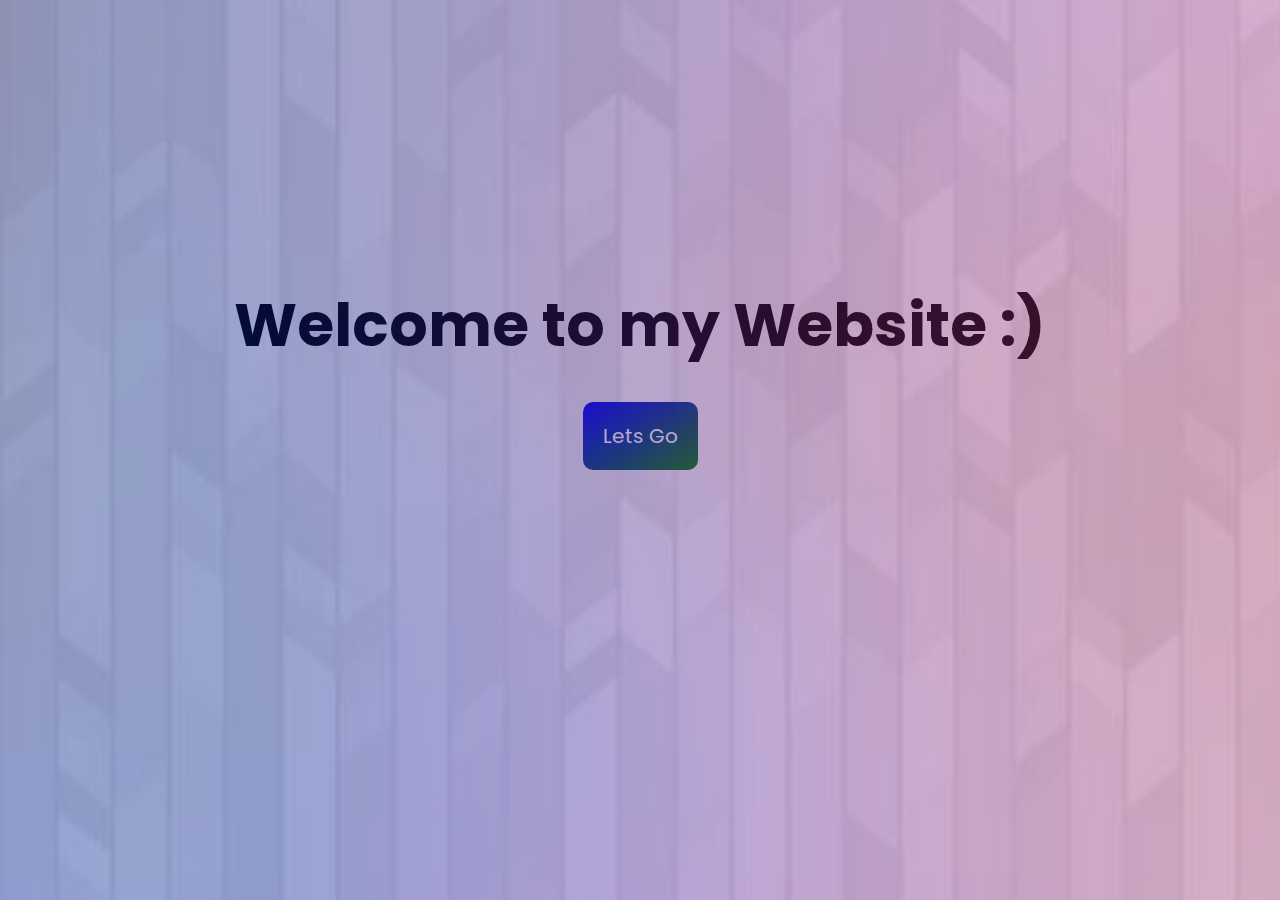
<file: index.html>
<!DOCTYPE html>
<html>
<head>

	<title>Santhosh Sivam-Website</title>
	<link rel="stylesheet" type="text/css" href="CSS/styles.css">
<link href="https://fonts.googleapis.com/css2?family=Sacramento&display=swap" rel="stylesheet">
<link href="https://fonts.googleapis.com/css2?family=Merienda:wght@700&family=Sacramento&display=swap" rel="stylesheet">
<link href="https://fonts.googleapis.com/css2?family=Roboto:ital,wght@1,300&display=swap" rel="stylesheet">
<link href="https://fonts.googleapis.com/css2?family=Roboto:wght@300&display=swap" rel="stylesheet">
<link href="https://fonts.googleapis.com/css2?family=Ubuntu:wght@400;500&display=swap" rel="stylesheet">
<link href="https://fonts.googleapis.com/css2?family=Poppins:wght@500&display=swap" rel="stylesheet">

<link  rel="icon" href="images/profile.png">

<meta charset="utf-8">
 <meta name="viewport" content="width=device-width, initial-scale=1.0">
</head>
<body>
	<div class="total-body">

<div class="homeimage">



			<div class="homeimage-container">
			<h1> Welcome to my Website :)</h1>
			<a href="front.html"> Lets Go</a> 


			</div>
			</div>
		</div>
</body>
</html>
</file>
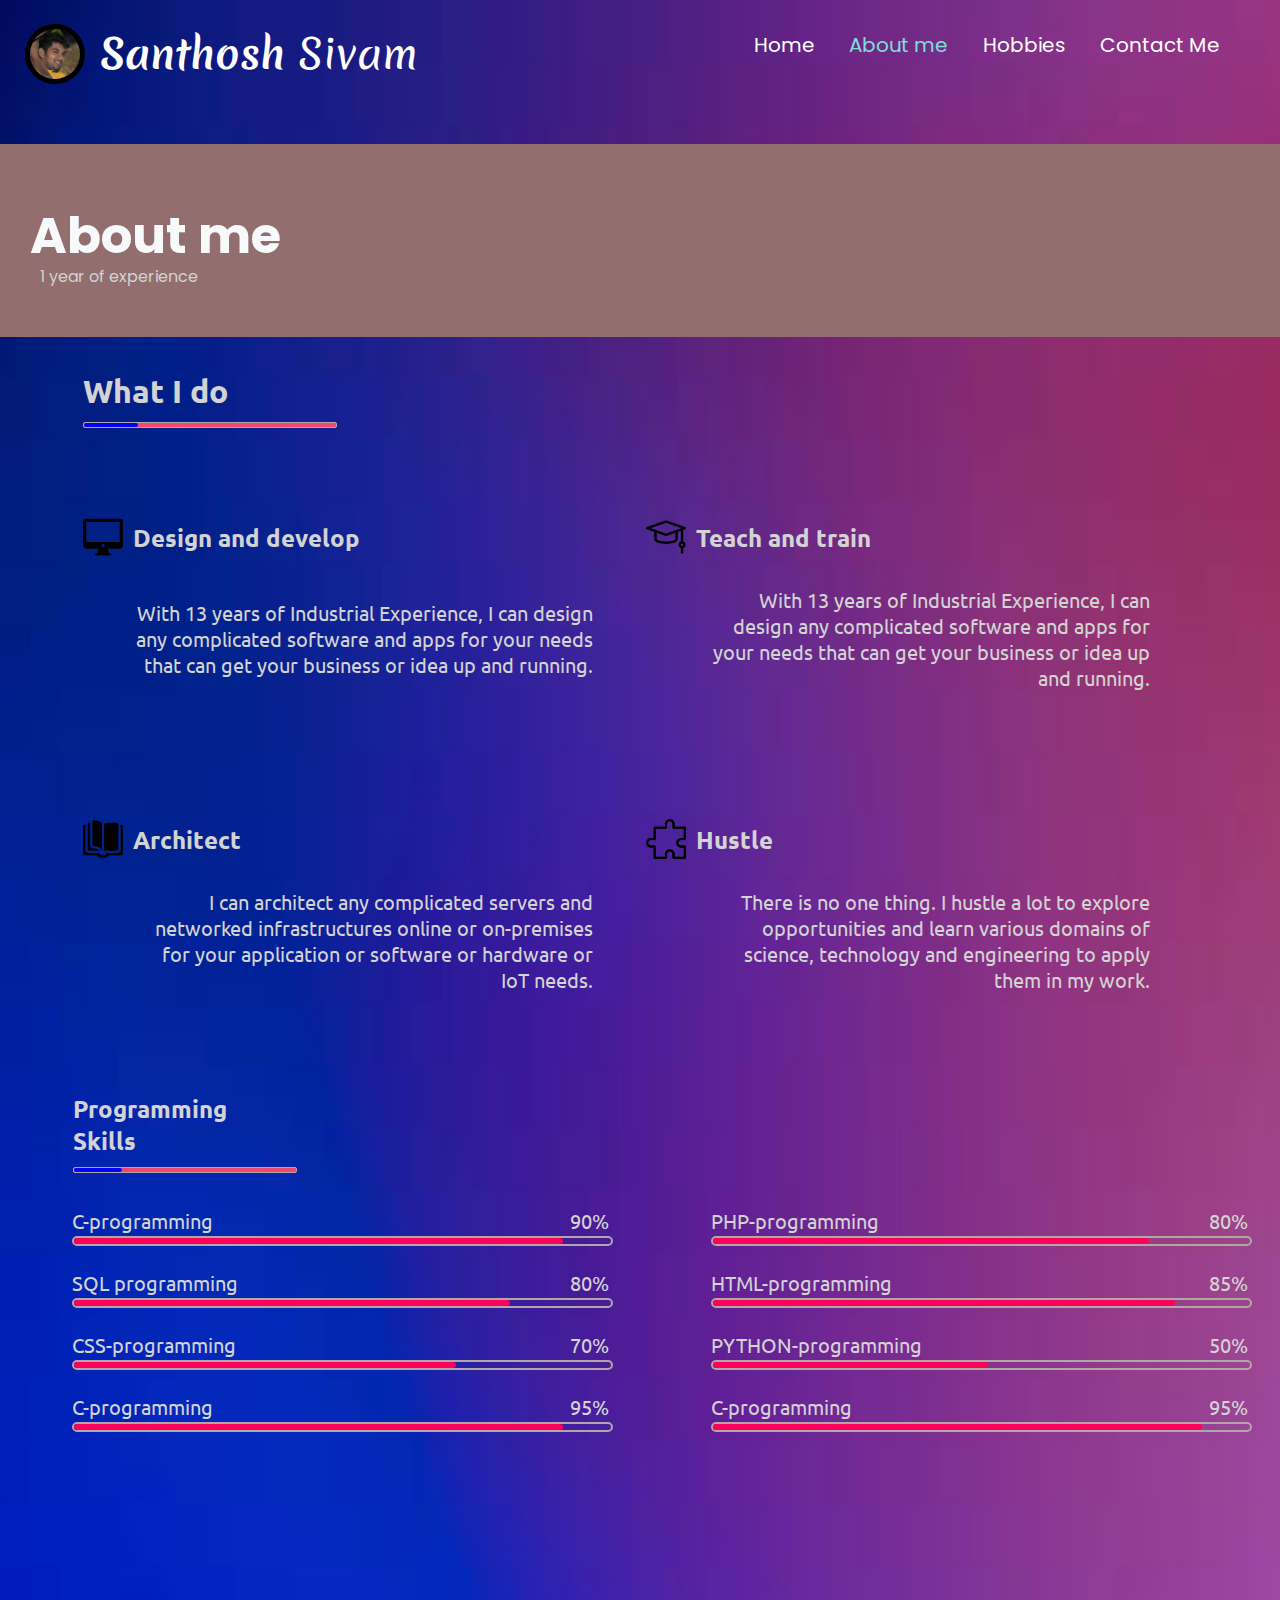
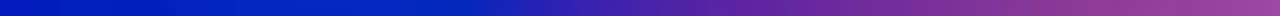
<file: About.html>
<!DOCTYPE html>
<html>
<head>
	<title>Santhosh Sivam-Website</title>
	<link rel="stylesheet" type="text/css" href="CSS/styles.css">
<link href="https://fonts.googleapis.com/css2?family=Sacramento&display=swap" rel="stylesheet">
<link href="https://fonts.googleapis.com/css2?family=Merienda:wght@700&family=Sacramento&display=swap" rel="stylesheet">
<link href="https://fonts.googleapis.com/css2?family=Roboto:ital,wght@1,300&display=swap" rel="stylesheet">
<link href="https://fonts.googleapis.com/css2?family=Ubuntu:wght@400;500&display=swap" rel="stylesheet">
<link href="https://fonts.googleapis.com/css2?family=Poppins:wght@500&display=swap" rel="stylesheet">
<link  rel="icon" href="images/profile.png">
<meta charset="utf-8">
<meta name="viewport" content="width=device-width, initial-scale=1.0">
</head>




<body>
	<div class="total-body">
	<div class="top-index">
				<ul>
					<li style="float:left;"><img style="border-radius:50%;border:5px solid black;margin-top:4px;margin-left: 15px; " src="images/profile.png" width="50px" height="50px"> </li>
					<li style="float:left;"><a class="topname" href="index.html" style="padding: 5px;font-size: 40px;"><strong> Santhosh </strong> Sivam </a></li>		
					<li ><a href="index.html"> Home</a></li>
					<li><a class="active" href="About.html"> About me</a></li>
					<li><a href="hobbies.html"> Hobbies</a></li>
					<li><a href="Contactme.html"> Contact Me</a></li>
				</ul>
	<div class="container">
	<div style="text-align: left;" class="sec-top">
		<h1>About me</h1>
		<p>1 year of experience</p>
	</div>	
	<table class="midd-table">
		<tr>
		<th ><h1 class="sec-midd-h1">What I do
				<div class="top-underline"> 
				<div class="underline">

				</div>
				</div>
			</h1>
		</th>
		</tr>
		<tr>
			<th><img src="images\imac.png" width="40px" height="40px"> <h2>Design and develop </h2></th>
			<th><img src="images\mortarboard.png" width="40px" height="40px"><h2>Teach and train</h2></th>
		</tr>
		<tr>
			<td>With 13 years of Industrial Experience, I can design any complicated software and apps for your needs that can get your business or idea up and running.</td>
			<td>With 13 years of Industrial Experience, I can design any complicated software and apps for your needs that can get your business or idea up and running.</td>
		</tr>
		<tr>
			<th><img src="images\open-book.png" width="40px" height="40px"><h2>Architect </h2></th>
			<th><img src="images\plugin.png" width="40px" height="40px"><h2>Hustle</h2></th>
		</tr>

		<tr>
			<td>
I can architect any complicated servers and networked infrastructures online or on-premises for your application or software or hardware or IoT needs.</td>
			<td>There is no one thing. I hustle a lot to explore opportunities and learn various domains of science, technology and engineering to apply them in my work.</td>
		</tr>
	</table>
	<table class="midd-sec-tab" style="width: 100%; ">
		<tr>
			<th><h2> Programming Skills
				<div class="top-underline"> 
				<div class="underline">

				</div>
				</div></h2></th>
			</tr>
			<tr>
			<td>
		
				C-programming <span> 90%</span>
				<div class="top-skills"> 
				<div class="c">

				</div>
				</div>
			</td>

			<td>
		
				PHP-programming <span> 80%</span>
				<div class="top-skills"> 
				<div class="php">

				</div>
				</div>
			</td>
		</tr>

			<tr>
			<td>
		
				SQL programming <span> 80%</span>
				<div class="top-skills"> 
				<div class="sql">

				</div>
				</div>
			</td>
			
			<td>
		
				HTML-programming <span> 85%</span>
				<div class="top-skills"> 
				<div class="html">

				</div>
				</div>
			</td>
		</tr>

			<tr>
			<td>
		
				CSS-programming <span> 70%</span>
				<div class="top-skills"> 
				<div class="css">

				</div>
				</div>
			</td>
			
			<td>
		
				PYTHON-programming <span> 50%</span>
				<div class="top-skills"> 
				<div class="python">

				</div>
				</div>
			</td>
		</tr>

			<tr>
			<td>
		
				C-programming <span> 95%</span>
				<div class="top-skills"> 
				<div class="c">

				</div>
				</div>
			</td>
			
			<td>
		
				C-programming <span> 95%</span>
				<div class="top-skills"> 
				<div class="c">

				</div>
				</div>
			</td>
		</tr>
		<tr>
			<td>
				<br><br><br><br><br>
			</td>
		</tr>
	</table>
</div>
</div>
	</body>
</html>
</file>
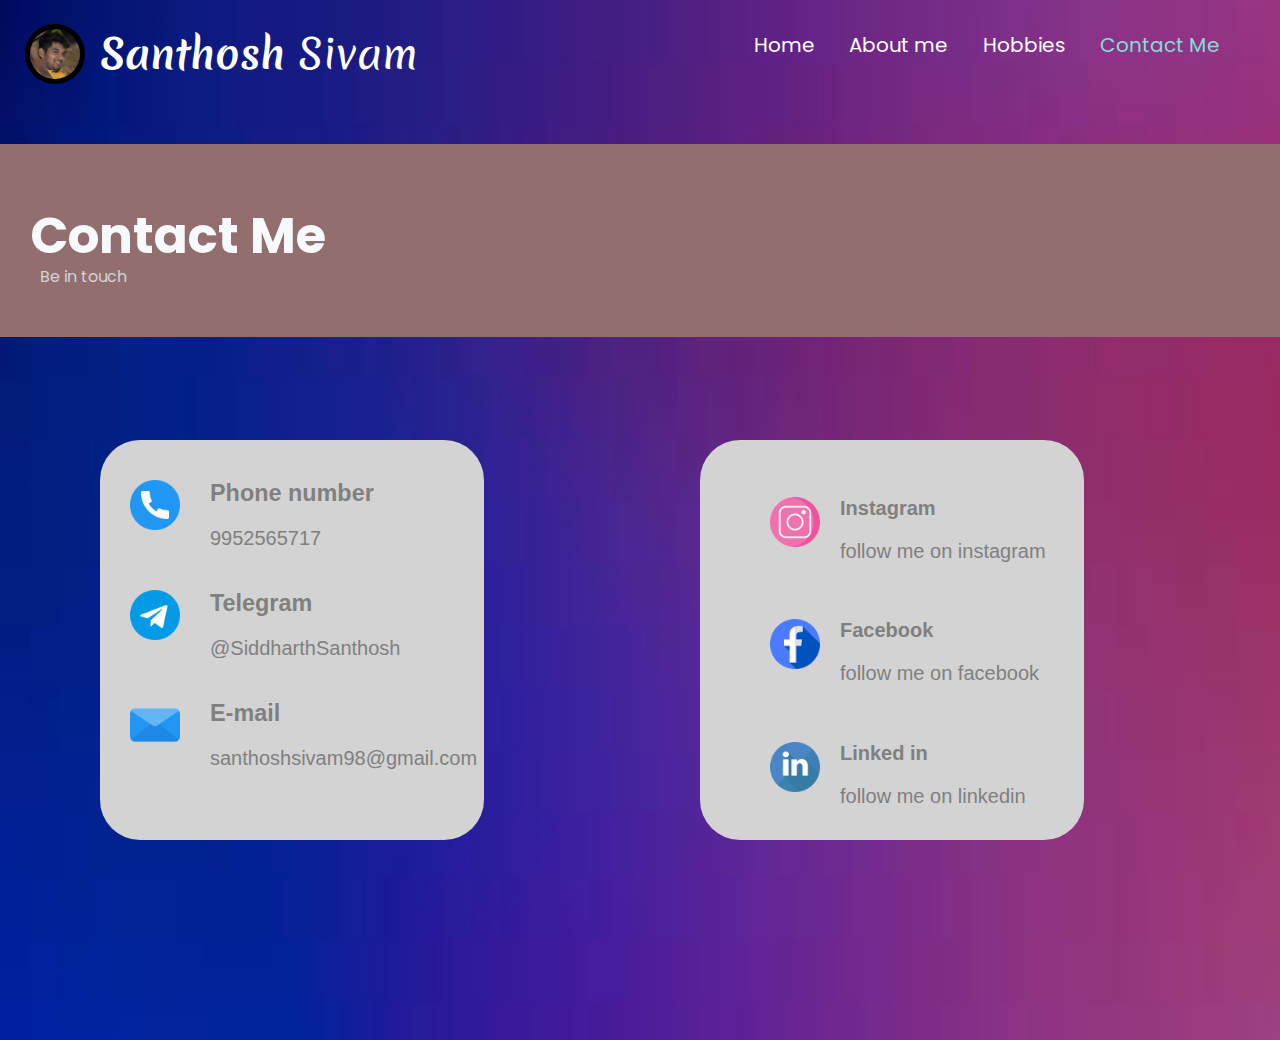
<file: Contactme.html>
<!DOCTYPE html>
<html>
<head>
	<title>Santhosh Sivam-Website</title>
	<link rel="stylesheet" type="text/css" href="CSS/styles.css">
<link href="https://fonts.googleapis.com/css4?family=Sacramento&display=swap" rel="stylesheet">
<link href="https://fonts.googleapis.com/css4?family=Merienda:wght@700&family=Sacramento&display=swap" rel="stylesheet">
<link href="https://fonts.googleapis.com/css4?family=Roboto:ital,wght@1,400&display=swap" rel="stylesheet">
<link href="https://fonts.googleapis.com/css2?family=Ubuntu:wght@400;500&display=swap" rel="stylesheet">
<link href="https://fonts.googleapis.com/css2?family=Poppins:wght@500&display=swap" rel="stylesheet">
<link  rel="icon" href="images/profile.png">
<meta charset="utf-8">
<meta name="viewport" content="width=device-width, initial-scale=1.0">
</head>
<body>
	<div class="total-body">
	<div class="top-index">
	<ul>
		<li style="float:left;"><img style="border-radius:50%;border:5px solid black;margin-top:4px;margin-left: 15px; " src="images/profile.png" width="50px" height="50px"> </li>
				<li style="float:left;"><a class="topname" href="front.html" style="padding: 5px;font-size: 40px;"><strong> Santhosh  </strong> Sivam </a></li>		
		<li ><a  href="front.html"> Home</a></li>
		<li><a href="About.html"> About me</a></li>
		<li><a  href="hobbies.html"> Hobbies</a></li>
		<li><a class="active" href="Contactme.html">  Contact Me</a></li>
		</div>
	</ul>
	<div class="sec-top">
		<h1>Contact Me</h1>
		<p>Be in touch</p>
		</div>

		<div class="contact-container">

			<div class="contact-form">
		
				<h3><img src="images\telephone.png" width="50px" height="50px"> Phone number</h3>
				<p>9952565717</p>
				<h3><img src="images\telegram.png" width="50px" height="50px"> Telegram</h3>
				<p>@SiddharthSanthosh</p>
				<h3> <img src="images\email.png" width="50px" height="50px">E-mail</h3>
				<p><a style="text-decoration: none;color:grey;" href="mailto:santhoshsivam98@gmail.com"> santhoshsivam98@gmail.com</a></p>
					</div>
					<div class="contact-form-2">
						<h4><a href="https://www.instagram.com/santhosh.siddharth/"><img src="images\instagram.png" width="50px" height="50px"></a>Instagram</h4>
						<p>follow me on instagram</p>

					<h4><a href="https://www.facebook.com/santhosh.siddhu.314/"> <img src="images\facebook.png" width="50px" height="50px"></a>Facebook</h4>
								<p>follow me on facebook</p>					
						<h4><a href="https://www.linkedin.com/in/santhosh-sivam-42a609160"> <img src="images\linkedin.png" width="50px" height="50px"></a>Linked in</h4>
						<p>follow me on linkedin</p>
					</div>


		</div>
</div>
</body>
</html>
</file>
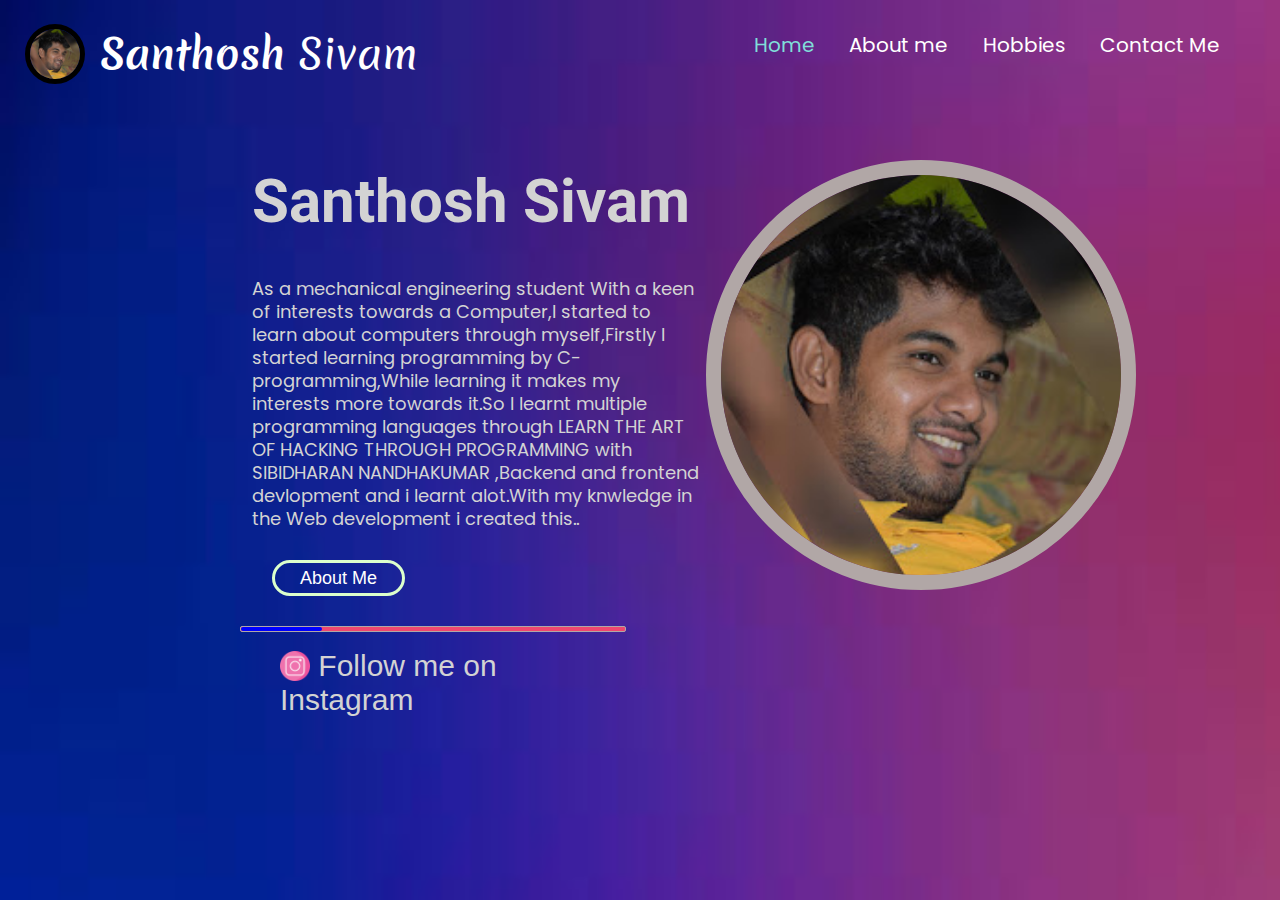
<file: front.html>
<!DOCTYPE html>
<html>
<head>
	<title>Santhosh Sivam-Website</title>
	<link rel="stylesheet" type="text/css" href="CSS/styles.css">
<link href="https://fonts.googleapis.com/css2?family=Sacramento&display=swap" rel="stylesheet">
<link href="https://fonts.googleapis.com/css2?family=Merienda:wght@700&family=Sacramento&display=swap" rel="stylesheet">
<link href="https://fonts.googleapis.com/css2?family=Roboto:ital,wght@1,300&display=swap" rel="stylesheet">
<link href="https://fonts.googleapis.com/css2?family=Roboto:wght@300&display=swap" rel="stylesheet">
<link href="https://fonts.googleapis.com/css2?family=Ubuntu:wght@400;500&display=swap" rel="stylesheet">
<link href="https://fonts.googleapis.com/css2?family=Poppins:wght@500&display=swap" rel="stylesheet">

<link  rel="icon" href="images/profile.png">
<meta charset="utf-8">
  <meta name="viewport" content="width=device-width, initial-scale=1.0">
</head>
<body>
	<div class="total-body">
		
	<div id="one" class="top-index">
	<ul>
		<li style="float:left;"><img style="border-radius:50%;border:5px solid black;margin-top:4px;margin-left: 15px; " src="images/profile.png" width="50px" height="50px"> </li>
				<li style="float:left;"><a class="topname" href="index.html" style="padding: 5px;font-size: 40px;"><strong> Santhosh  </strong> Sivam </a></li>		
		<li ><a class="active" href="front.html"> Home</a></li>
		<li><a href="About.html"> About me</a></li>
		<li><a href="hobbies.html"> Hobbies</a></li>
		<li><a href="Contactme.html"> Contact Me</a></li>
		</div>
	</ul>
		
		
	<div class="middle-img">
		<img src="images/profile.png" width="400px" height="400px">
	</div>
	<div class="middle-home">
	<h1 class="middle-h1">Santhosh Sivam</h1>
	<p>As a mechanical engineering student With a keen of interests towards a Computer,I started to learn about computers through myself,Firstly I started learning programming by C-programming,While learning it makes my interests more towards it.So I learnt multiple programming languages through LEARN THE ART OF HACKING THROUGH PROGRAMMING with SIBIDHARAN NANDHAKUMAR ,Backend and frontend devlopment and i learnt alot.With my knwledge in the Web development i created this..</p>
	<div class="middle-bottom">
		<a href="about.html">About Me</a>
	</div>
	</div>
			<div class="insta">
					<div class="top-underline"> 
				<div class="underline">

				</div>
				</div>
			<a href="https://www.instagram.com/santhosh.siddharth/"><img  src="images/instagram.png" width="30px" height="30px"> Follow me on Instagram 
			
				</a>

		</div>
</div>
</body>
</html>
</file>
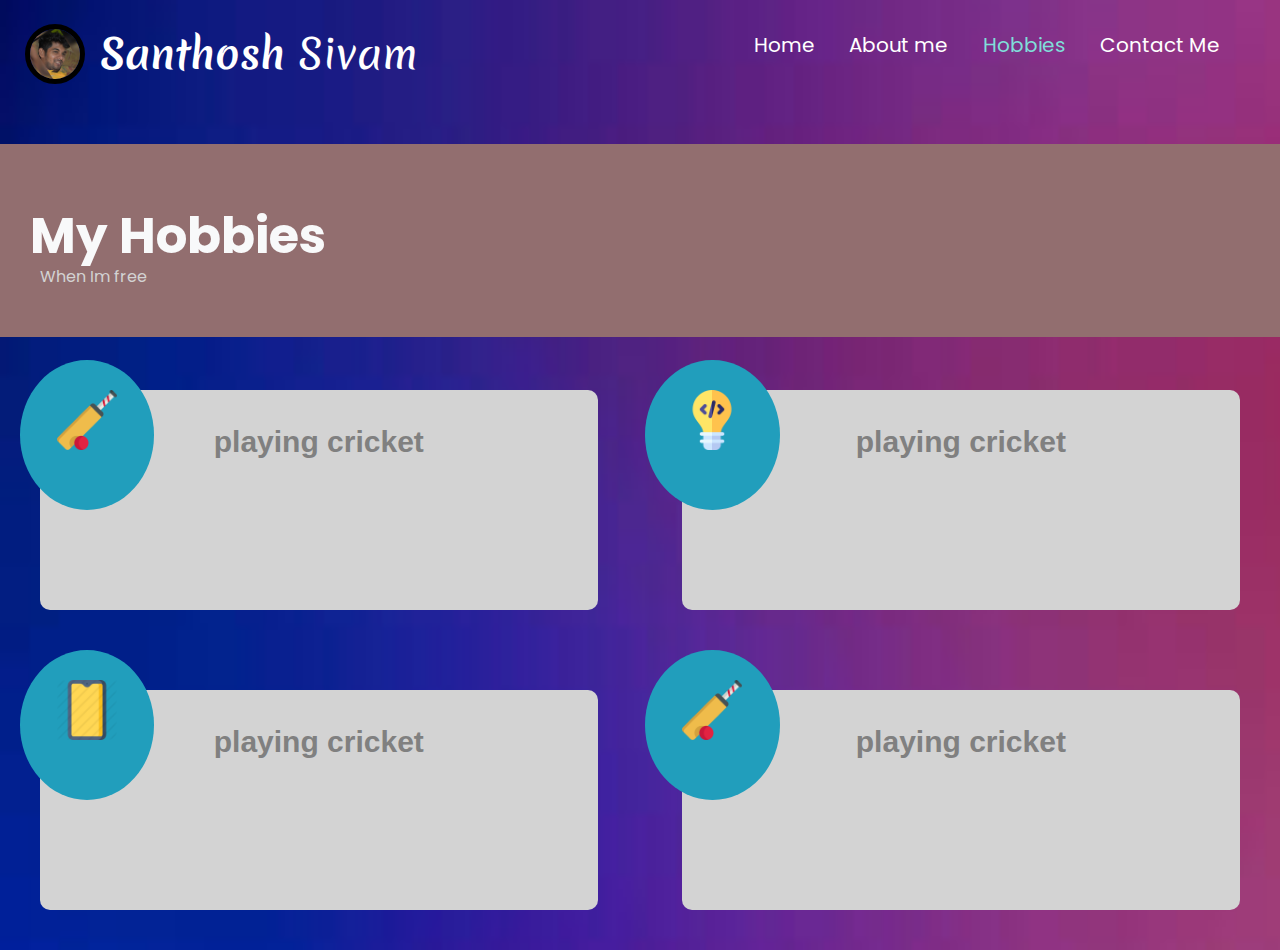
<file: hobbies.html>
<!DOCTYPE html>
<html>
<head>
	<title>Santhosh Sivam-Website</title>
	<link rel="stylesheet" type="text/css" href="CSS/styles.css">
<link href="https://fonts.googleapis.com/css2?family=Sacramento&display=swap" rel="stylesheet">
<link href="https://fonts.googleapis.com/css2?family=Merienda:wght@700&family=Sacramento&display=swap" rel="stylesheet">
<link href="https://fonts.googleapis.com/css2?family=Roboto:ital,wght@1,200&display=swap" rel="stylesheet">
<link href="https://fonts.googleapis.com/css2?family=Ubuntu:wght@400;500&display=swap" rel="stylesheet">
<link href="https://fonts.googleapis.com/css2?family=Poppins:wght@500&display=swap" rel="stylesheet">
<link  rel="icon" href="images/profile.png">
<meta charset="utf-8">
  <meta name="viewport" content="width=device-width, initial-scale=1.0">
</head>
<body>
	<div class="total-body">
	<div class="top-index">
	<ul>
		<li style="float:left;"><img style="border-radius:50%;border:5px solid black;margin-top:4px;margin-left: 15px; " src="images/profile.png" width="50px" height="50px"> </li>
				<li style="float:left;"><a class="topname" href="index.html" style="padding: 5px;font-size: 40px;"><strong> Santhosh  </strong> Sivam </a></li>		
		<li ><a  href="index.html"> Home</a></li>
		<li><a href="About.html"> About me</a></li>
		<li><a class="active" href="hobbies.html"> Hobbies</a></li>
		<li><a href="Contactme.html">  Contact Me</a></li>
		</div>
	</ul>
	<div class="sec-top">
		<h1>My Hobbies</h1>
		<p>When Im free</p>
	</div>
	<div class="hobbies-midd-container">
		<div class="hobby">

			<h2>playing cricket</h2>
				<div class="hobby-1">
			<img src="images/cricket.png" width="60px" height="60px">
			</div>

			
		</div>
		<div class="hobby">
			<h2>playing cricket</h2>
			<div class="hobby-2">
			<img src="images/coding.png" width="60px" height="60px">
			</div>
		</div>
		<div class="hobby">
			<h2>playing cricket</h2>
					<div class="hobby-3">
			<img src="images/mobile.png" width="60px" height="60px">
			</div>
		</div>
		
		<div class="hobby">
			<h2>playing cricket</h2>
					<div class="hobby-4">
			<img src="images/cricket.png" width="60px" height="60px">
			</div>
		</div>
		
		


	</div>
</div>
</body>
</html>
</file>
<file: CSS/styles.css>
@media only screen and (max-width: 600px) {
	body{
	text-align: center;
	margin: 0;
	font-family:sans-serif;
	background-image: url("../images/background.png");
	background-color: #33415c;
	color: #f7fff7;
	background-size: 130% 130%;
	background-repeat: no-repeat;
	font-size: 10px;	
	}

  * {
    box-sizing: border-box;
  }
 
  .homeimage{

	width: 100%;
	height:200vh;
	display:block;
	background-image: url("../images/superman.png");
	background-size: cover;
	background-repeat: no-repeat;
	opacity: 0.6;
}
.homeimage-container{
	text-align: center;
	padding-top: 4em;
	color: black;
	opacity: 1;
	font-size: 20px;
	font-family: 'Poppins', sans-serif;

}
.homeimage-container h1{
	opacity: 1;

}
.homeimage-container a{
	text-decoration: none;
	padding: 15px;
	color: white;
	background-image:linear-gradient(to right bottom,blue,green);
	font-family: 'Poppins', sans-serif;
	border-radius: 10px;
	transition: 1s;
	font-size: 10px;
	opacity: 1;
}
.homeimage-container a:hover{
	background-image:linear-gradient(to right bottom,red,blue);
}

.total-body{
	margin:0;
	padding:0;
	animation-name:total-body;
	animation-duration: 1s; 
}
@keyframes total-body{
	from{transform:skew(-90deg,-90deg);}
	to{transform: skew(0deg.0deg);}
}
.middle-img img {
	border-radius: 50%;	
border: 10px solid #b1a7a6;
width: 250px;
height: 250px;
}
.middle-h1{
	font-size: 60px;
	font-family: 'Roboto', sans-serif;
}
.middle-home p{
	padding: 10px;
	font-family: 'Poppins', sans-serif;
}


.middle-bottom{
		padding-top:20px;
		padding-bottom:20px;
}
.middle-bottom a{
	margin:0 20px;
	padding:5px 25px;
	color:white;
	text-decoration: none;
	border-radius: 20px;
	border:3px solid #dcffcc;
	
}
.middle-bottom a:hover{
	transition: 0.8s ease;
	background-color: #dcffcc;
	color:grey;
}
.insta a{
	padding:10px;
	text-decoration: none;
	font-size: 20px;
	color:lightgrey;	
}

.insta{
	padding:10px;
}
.top-underline{
	margin-top: 10px;
	border:1px solid #b1a7a6;
	display: block;
	width: 100%;
	border-radius: 2px;	
	background-color: #ef476f;
}
.underline{
	padding: 2px;
	background-color:blue;
	border-radius:2px;
	display: block;
	width: 20%;
}
.insta img{
	bottom:0;
	position: relative;
	bottom:-5px;

}

li a{
	display: block;
	padding:8px;
	padding-top:10px;
	text-decoration: none;
	color:white;
	font-size: 8px;
	font-family: 'Poppins', sans-serif;
	}
ul{	
	text-align: right;
	margin:0; 
	padding: 20px 20px 40px 10px;
	display: block;
	list-style-type: none;
}

li{	
	display: inline-block;
	margin-right: 5px;
	}
	li .active{
	color:#80ded9;
}
li a:hover:not(.active){
	color:lightgrey;
}
.topname{
	display: none;
}

.sec-top{
	width: 115%;
	padding:20px;
	padding-top: 20px;
	background-color:#926e6f;
	font-family: 'Poppins', sans-serif;
	text-align: left;
}
.sec-top h1{
	font-size: 30px;
	color:#f8f9fa;

}
.sec-top p{
	color:#f8f9fa;
}
.midd-table{
	padding-left: 15px;
	text-align: left;
	display: block;
	font-family: 'Ubuntu', sans-serif;
}
.midd-table th{
	border-spacing:10px;
	 font-size: 13px;
	font-family: 'Ubuntu', sans-serif;
	animation-name:midd-table-th;
	animation-duration:2s;

}

@keyframes midd-table-th{
	from{transform:translate(400px);}
	to{transform: translate(0px);}
}
.midd-table td{
	padding:10px;
	padding-top:10px;
	border-spacing: 50px;
	font-size: 10px;
}
 .sec-midd-h1 {
	margin:0;
	padding: 0;
	padding-bottom: 10px;
	width:45%;
	font-size: 20px;
	display: inline-block;
	animation-name:sec-midd-h1;
	animation-duration:2s;

}
th img{
	display: block;
	margin-top: 20px;
	position: relative;
	top: 55px;
	padding: 0;
}
th h2{
	position: relative;
	left:50px
}
.midd-sec-tab{
	width: 90%;
	font-family: 'Ubuntu', sans-serif;	

}
.midd-sec-tab td{
	padding: 10px 40px 10px 30px;
	width:50%;
	line-height:30px;
	font-size: 10px;
	text-align: left;

}		
.midd-sec-tab th h2{
	border-spacing: 10px 10px;
	text-align: left;
	width: 70%;
	font-size: 14px;
}
.midd-sec-tab th {
	float: left;
}
.c{
	padding: 3px;
	background-color:#ff005c;
	border-radius:5px;
	display: block;
	width: 90%;
}		
.top-skills{
	border:2px solid #b1a7a6;
	display: block;
	width: 100%;
	border-radius: 5px;
}
span{
	float: right;
}
.php{
	padding: 3px;
	background-color:#ff005c;
	border-radius:5px;
	display: block;
	width: 80%;
}
.sql{
	padding: 3px;
	background-color:#ff005c;
	border-radius:5px;
	display: block;
	width: 80%;
}
.html{
	padding: 3px;
	background-color:#ff005c;
	border-radius:5px;
	display: block;
	width: 85%;
}
.css{
	padding: 3px;
	background-color:#ff005c;
	border-radius:5px;
	display: block;
	width: 70%;
}
.python{
	padding: 3px;
	background-color:#ff005c;
	border-radius:5px;
	display: block;
	width: 50%;
}
.top-underline{
	margin-top: 10px;
	border:1px solid #b1a7a6;
	display: block;
	width: 100%;
	border-radius: 2px;	
	background-color: #ef476f;
}
.underline{
	padding: 2px;
	background-color:blue;
	border-radius:2px;
	display: block;
	width: 20%;
}
.hobbies-midd-container{
	width: 100%;
	
}
.hobby img{
	padding-top: 20px;
}
.hobby{
	width: 80%;
	height: 200px;
	padding:10px;
	font-size: 20px;
	background-color: lightgrey; 
	display: inline-block;
	color: grey;
	margin: 40px;
	border-radius: 10px;
	text-align: center;

}

.hobby-1{
	width: 30%;
	height: 50%;
	border-radius:47%;
	background-color:#219ebc;
	display: inline-block;
	animation-name: hobby;
	animation-duration:2s;

}
.hobby-2{
	width: 30%;
	height: 50%;
	border-radius:47%;
	background-color:#219ebc;
	display: inline-block;
	animation-name: hobby;
	animation-duration:2s;

}
.hobby-3{
	width: 30%;
	height: 50%;
	border-radius:47%;
	background-color:#219ebc;
	display: inline-block;
	animation-name: hobby;
	animation-duration:2s;

}

.hobby-4{
	width: 30%;
	height: 50%;
	border-radius:47%;
	background-color:#219ebc;
	display: inline-block;
	animation-name: hobby;
	animation-duration:2s;

}
.hobby-1,.hobby-2,.hobby-3,.hobby-4{
	margin-top: 30px;
	position:relative;
	top:-150px;
	left: -130px;

}

@keyframes hobby{
	from{transform: translateY(-200px);}
	to{transform: translateY(0px);}
}

/*thissssss*/






.contact-container{
	width: 100%;
	height: 700px;
	color: white;

}
.contact-form{
	margin-left: 70px;
	width: 70%;background-color: lightgrey;
	border-radius: 40px;
	color: grey;
	font-size: 15px;height: 350px;
	animation-name:contact-form;
	animation-duration: 2s;
}
@keyframes contact-form{
	from{transform: translate(200px);}
	to{transform: translate(0px);}
}
.contact-form p{
		margin:0;
}
.contact-form h3{
margin-left: 10px;
	margin-bottom: 10px;
	margin-top: 40px;
	padding-top: 30px;
	font-size: 13px;
}
.contact-form-2{
	margin-top: 60px;
	margin-left: 70px;
	width: 70%;
	height: 300px;
	background-color: lightgrey;
	color: grey;
	font-size: 13px;
	border-radius: 40px;
	animation-name:contact-form-2;
	animation-duration: 2s;
}
.contact-form img{
	margin:-10px 0px 0px 20px;
	float: left;
}

.contact-form-2 img{
	margin:-10px 0px 0px 20px;
	float: left;
}
@keyframes contact-form-2{
	from{transform: translate(-200px);}
	to{transform: translate(0px);}
}
.contact-form-2 h4{
	display: block;
	padding-top: 40px;
	margin-bottom: 0;
	padding-bottom: 0;
	font-size: 13px;
	}



}
@media only screen and (min-width: 600px) {

body{
	margin: 0;
	font-family:sans-serif;
	background-color: #5e6472;
	color: lightgrey;
	background-image: url("../images/background.png");
	background-size: 250vh 300vh;
	background-repeat: no-repeat;	
	}
.total-body{
	margin:0;
	padding:0;
	animation-name:total-body;
	animation-duration: 1s; 
}
.homeimage{
	width: 100%;
	height: 100vh;
	display:block;
	background-image: url("../images/superman.png");
	background-size: cover;
	background-repeat: no-repeat;
	opacity: 0.6;

}
.homeimage-container{
	text-align: center;
	padding-top: 8em;
	color: black;
	opacity: 1;
	font-size: 30px;
	font-family: 'Poppins', sans-serif;

}
.homeimage-container h1{
	opacity: 1;
}
.homeimage-container a{
	text-decoration: none;
	padding: 20px;
	color: white;
	background-image:linear-gradient(to right bottom,blue,green);
	font-family: 'Poppins', sans-serif;
	border-radius: 10px;
	transition: 1s;
	font-size: 20px;
	opacity: 1;
}
.homeimage-container a:hover{
	background-image:linear-gradient(to right bottom,red,blue);
}
@keyframes total-body{
	from{transform:skew(-90deg,-90deg);}
	to{transform: skew(0deg.0deg);}
}

middle-h1{
	margin: 0;
	padding: 0;
	display: block;
	font-size: 40px;
}
 .top-name{
float: left;
font-size: 40px;!important
animation-name: example;
animation-duration: 4s;
animation-iteration-count: infinite;
}

ul{	
	margin:0; 
	padding: 20px 40px 40px 10px;
	display: block;
	list-style-type: none;
}
li{
	display: inline-block;
	margin-right: 10px;
	}
.top-index{
	width: 100%;	
	display: block;
	text-align: right;
	padding-right: 40px;
}

li a{
	display: block;
	padding:10px;
	text-decoration: none;
	color:white;
	font-size: 20px;
	font-family: 'Poppins', sans-serif;
	}
li .topname{
	display: block;
	padding:10px;
	text-decoration: none;
	animation-name:example;
	border-radius: 30px;
	font-family: 'Merienda', cursive;
	animation-duration: 6s;
	animation-iteration-count: infinite;

}

@keyframes example {
  0%   {color:white;}
  20%  {color:#bcb8b1; }
  40%  {color:#ff005c;}
  60%  {color:#ff6b6b;}
  80% {color:#2ec4b6;}
  100% {color:#ef476f;}
}
li .active{
	color:#80ded9;
}
li a:hover:not(.active){
	color:lightgrey;
}
.middle-home{
	padding-bottom: 5em;
	position:absolute;
	width: 35%;
	left: 14em;
	top: 7em;
	font-size: 18px;
	animation-name: middle;
	animation-duration: 2s;
	animation-delay: 0.1s;
}
@keyframes middle{
	from{transform:translate(200px);}
	to{transform: translate(0px);}
}

.middle-img:hover{
	transition: 0.5s;
		transform:translate(5px,5px);
		cursor: pointer;

}
.middle-h1{
	font-size: 60px;
	font-family: 'Roboto', sans-serif;
}
.middle-home p{
	font-family: 'Poppins', sans-serif;
}
.middle-img{
	border-radius: 50%;
	position: absolute;
	right: 9em;
	top:10em;
	animation-name: middle-img;
	animation-duration: 2s;
}

.middle-img img {
	border-radius: 50%;	
border: 15px solid #b1a7a6;
}
.middle-home p{
	line-height:23px;
}
.middle-bottom{
		padding-top:20px;
		padding-bottom:20px;
}
.middle-bottom a{
	margin:0 20px;
	padding:5px 25px;
	color:white;
	text-decoration: none;
	border-radius: 20px;
	border:3px solid #dcffcc;
	
}
.middle-bottom a:hover{
	transition: 0.8s ease;
	background-color: #dcffcc;
	color:grey;
}
.insta a{
	padding:10px;
	text-decoration: none;
	font-size: 30px;
	color:lightgrey;	
	position: absolute;
	top:30px;
	left:40px;
}
.insta img{
	bottom:0;
	position: relative;
	bottom:-5px;
}
.insta{
	padding:10px;
	position: relative;
	top: 31em;
	left: 230px;
	width:30%;
}
.sec-top{
	width: 100%;
	padding:30px;
	padding-top: 20px;
	background-color:#926e6f;
	position: absolute;
	top:9em;
	font-family: 'Poppins', sans-serif;
}
.sec-top h1{
	font-size: 50px;
	color:#f8f9fa;

}
.sec-top p{
	position: absolute;
	left: 40px;
	top:6.5em;
}
.midd-table{
	padding-left: 30px;
	position:absolute;
	top: 23em;
	left: 50px;
	width: 90%;
	display: block;
	font-family: 'Ubuntu', sans-serif;
}
.midd-table th{
	border-spacing:0;
	text-align: left; 
	font-family: 'Ubuntu', sans-serif;
	animation-name:midd-table-th;
	animation-duration:2s;

}

@keyframes midd-table-th{
	from{transform:translate(400px);}
	to{transform: translate(0px);}
}
.midd-table td{
	padding:50px;
	padding-top:10px;
	border-spacing: 50px;
	font-size: 20px;
}
 .sec-midd-h1 {
	margin:0;
	padding: 0;
	padding-bottom: 10px;
	width:45%;
	display: inline-block;
	animation-name:sec-midd-h1;
	animation-duration:2s;

}
@keyframes sec-midd-h1{
	from{transform:translate(400px);}
	to{transform: translate(0px);}
}	

th img{
	display: block;
	margin-top: 20px;
	position: relative;
	top: 55px;
	padding: 0;
}
th h2{
	position: relative;
	left:50px
}

.midd-sec-tab{
	position: relative;
	top:60em;
	left: 20px;
	width: 90%;
	font-family: 'Ubuntu', sans-serif;	

}
.midd-sec-tab td{
	padding: 10px 50px 10px 50px;
	width:50%;
	line-height:30px;
	font-size: 20px;
	text-align: left;

}
.midd-sec-tab th h2{
	border-spacing: 50px 10px;
	text-align: left;
	width: 35%;

}
.c{
	padding: 3px;
	background-color:#ff005c;
	border-radius:5px;
	display: block;
	width: 90%;
}
.top-skills{
	border:2px solid #b1a7a6;
	display: block;
	width: 100%;
	border-radius: 5px;
}
span{
	float: right;
}
.php{
	padding: 3px;
	background-color:#ff005c;
	border-radius:5px;
	display: block;
	width: 80%;
}
.sql{
	padding: 3px;
	background-color:#ff005c;
	border-radius:5px;
	display: block;
	width: 80%;
}
.html{
	padding: 3px;
	background-color:#ff005c;
	border-radius:5px;
	display: block;
	width: 85%;
}
.css{
	padding: 3px;
	background-color:#ff005c;
	border-radius:5px;
	display: block;
	width: 70%;
}
.python{
	padding: 3px;
	background-color:#ff005c;
	border-radius:5px;
	display: block;
	width: 50%;
}
.top-underline{
	margin-top: 10px;
	border:1px solid #b1a7a6;
	display: block;
	width: 100%;
	border-radius: 2px;	
	background-color: #ef476f;
}
.underline{
	padding: 2px;
	background-color:blue;
	border-radius:2px;
	display: block;
	width: 20%;
}
.hobbies-midd-container{
	position: relative;
	top: 15em;
	width: 105%;
	

}
.hobby{
	width: 40%;
	height: 200px;
	padding:10px;
	font-size: 20px;
	background-color: lightgrey; 
	display: inline-block;
	color: grey;
	margin: 40px;
	border-radius: 10px;
	text-align: center;

}
.hobby-1{
	width: 10%;
	height: 25%;
	border-radius:50%;
	top: 10px;
	position: absolute;
	left: 20px;
	background-color:#219ebc;
	display: inline-block;

		animation-name: hobby;
	animation-duration:2s;

}
.hobby-2{
	width: 10%;
	height: 25%;
	border-radius:50%;
	top: 10px;
	position: absolute;
	left:48%;
	background-color:#219ebc;
	display: inline-block;

		animation-name: hobby;
	animation-duration:2s;

}
.hobby-3{
	width: 10%;
	height: 25%;
	border-radius:50%;
	top: 300px;
	position: absolute;
	left:20px;
	background-color:#219ebc;
	display: inline-block;

		animation-name: hobby;
	animation-duration:2s;

}
.hobby-4{
	width: 10%;
	height: 25%;
	border-radius:50%;
	top: 300px;
	position: absolute;
	left:48%;
	background-color:#219ebc;
	display: inline-block;

		animation-name: hobby;
	animation-duration:2s;
}
.hobby img{
	margin-top: 30px;

}

@keyframes hobby{
	from{transform: translateY(-200px);}
	to{transform: translateY(0px);}
}

.contact-container{
	width: 100%;
	height: 700px;
	
	position: relative;
	top: 230px;
	color: white;
}
.contact-form{
	position: absolute;
	top: 100px;
	left: 100px;
	width: 30%;background-color: lightgrey;
	border-radius: 40px;
	color: grey;
	font-size: 20px;height: 400px;
	animation-name:contact-form;
	animation-duration: 2s;
}
@keyframes contact-form{
	from{transform: translate(200px);}
	to{transform: translate(0px);}
}

.contact-form h3{
margin-left: 10px;
	
	margin-bottom: 10px;
	margin-top: 40px;
	
}
.contact-form-2{
	position: absolute;
	top: 100px;
	left: 700px;
	width: 30%;
	height: 400px;
	background-color: lightgrey;
	color: grey;
	font-size: 20px;
	border-radius: 40px;
	animation-name:contact-form-2;
	animation-duration: 2s;
}
@keyframes contact-form-2{
	from{transform: translate(-200px);}
	to{transform: translate(0px);}
}
.contact-form img{
	padding: 0px 30px 20px 20px;
	margin-bottom: 0px;
	float: left;
}

.contact-form-2 img{
	padding: 0px 20px 20px 70px;
	margin-bottom: 0px;
	float: left;
}

.contact-form-2 h4{
	display: block;
	padding-top: 30px;
	margin-bottom: 0;
	padding-bottom: 0;

	}

}
</file>
